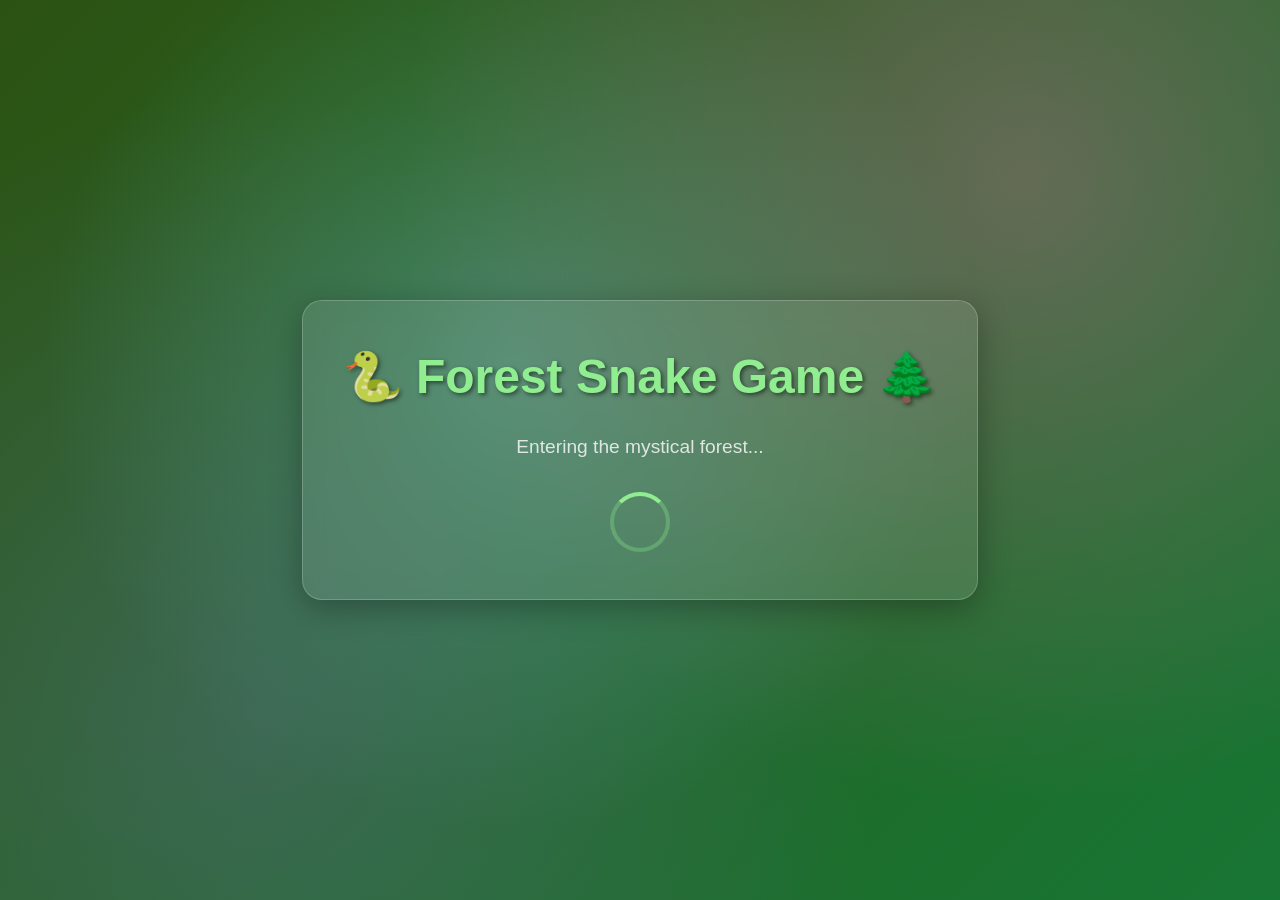
<file: index.html>
<!DOCTYPE html>
<html lang="en">
<head>
    <meta charset="UTF-8" />
    <meta name="viewport" content="width=device-width, initial-scale=1.0" />
    <title>Forest Snake | Game</title>
    <link rel="stylesheet" href="css/main.css" />
      <link rel="icon" type="image/png" href="public/favicon.png" />
    <style>
        body {
            margin: 0;
            padding: 0;
            background: linear-gradient(135deg, #2c5213, #187634);
            font-family: 'Arial', sans-serif;
            display: flex;
            justify-content: center;
            align-items: center;
            height: 100vh;
            overflow: hidden;
        }
        
        .redirect-container {
            text-align: center;
            background: rgba(255, 255, 255, 0.1);
            backdrop-filter: blur(10px);
            border-radius: 20px;
            padding: 40px;
            box-shadow: 0 8px 32px rgba(0, 0, 0, 0.3);
            border: 1px solid rgba(255, 255, 255, 0.2);
        }
        
        .game-title {
            color: #90EE90;
            font-size: 3rem;
            font-weight: bold;
            margin-bottom: 20px;
            text-shadow: 2px 2px 4px rgba(0, 0, 0, 0.5);
            animation: glow 2s ease-in-out infinite alternate;
        }
        
        @keyframes glow {
            from { text-shadow: 2px 2px 4px rgba(0, 0, 0, 0.5), 0 0 10px #90EE90; }
            to { text-shadow: 2px 2px 4px rgba(0, 0, 0, 0.5), 0 0 20px #90EE90, 0 0 30px #90EE90; }
        }
        
        .loading-text {
            color: #ffffff;
            font-size: 1.2rem;
            margin-bottom: 30px;
            opacity: 0.8;
        }
        
        .snake-loader {
            display: inline-block;
            width: 60px;
            height: 60px;
            border: 4px solid rgba(144, 238, 144, 0.3);
            border-top: 4px solid #90EE90;
            border-radius: 50%;
            animation: spin 1s linear infinite;
        }
        
        @keyframes spin {
            0% { transform: rotate(0deg); }
            100% { transform: rotate(360deg); }
        }
        
        .forest-bg {
            position: absolute;
            top: 0;
            left: 0;
            width: 100%;
            height: 100%;
            background-image: 
                radial-gradient(circle at 20% 80%, rgba(120, 119, 198, 0.3) 0%, transparent 50%),
                radial-gradient(circle at 80% 20%, rgba(255, 119, 198, 0.3) 0%, transparent 50%),
                radial-gradient(circle at 40% 40%, rgba(120, 219, 226, 0.3) 0%, transparent 50%);
            z-index: -1;
        }
    </style>
</head>
<body>
    <div class="forest-bg"></div>
    <div class="redirect-container">
        <h1 class="game-title">🐍 Forest Snake Game 🌲</h1>
        <p class="loading-text">Entering the mystical forest...</p>
        <div class="snake-loader"></div>
    </div>

    <script>
       
        setTimeout(function() {
            window.location.href = 'game_play_screen.html';
        }, 2000);
        
        
        window.addEventListener('load', function() {
            setTimeout(function() {
                if (window.location.pathname.endsWith('index.html') || window.location.pathname === '/') {
                    window.location.replace('game_play_screen.html');
                }
            }, 2500);
        });
    </script>
<script id="dhws-dataInjector" src="/public/dhws-data-injector.js"></script>
</body>
</html>
</file>
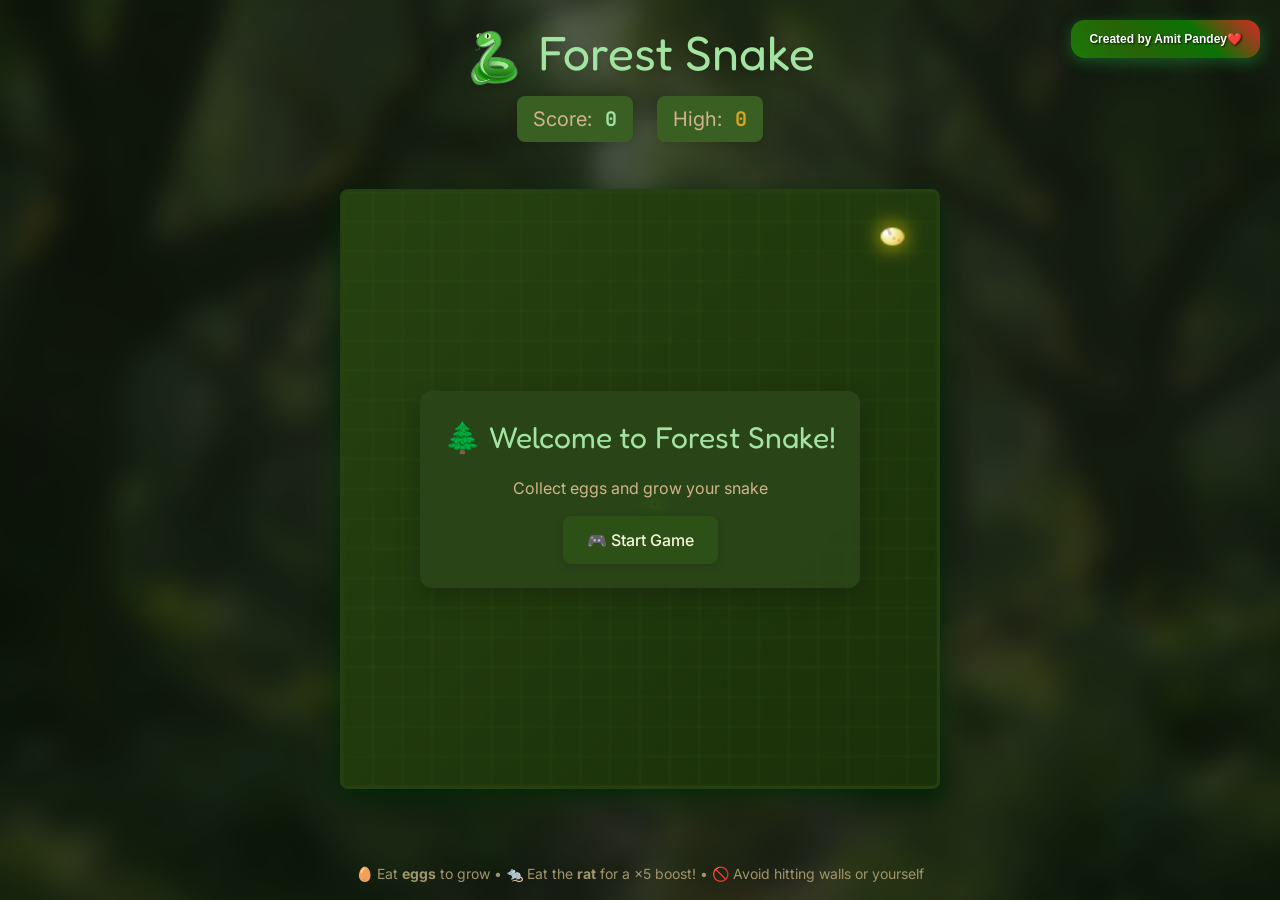
<file: game_play_screen.html>
<!DOCTYPE html>
<html lang="en">
<head>
    <meta charset="UTF-8" />
    <meta name="viewport" content="width=device-width, initial-scale=1.0" />
    <title>Forest Snake Game - Play</title>
    <link rel="stylesheet" href="css/main.css" />
    <link rel="icon" type="image/png" href="public/favicon.png" />
    <style>
        body {
            --bg-url: url('./public/bg.png');
            position: relative;
            min-height: 100vh;
            background-color: #000000;
        }

        body::before {
            content: "";
            position: fixed;
            inset: 0;
            background-image: var(--bg-url);
            background-size: cover;
            background-position: center;
            background-repeat: no-repeat;
            filter: blur(12px) brightness(0.6);
            transform: scale(1.03);
            z-index: -2;
        }

        body::after {
            content: "";
            position: fixed;
            inset: 0;
            background: rgba(10, 24, 10, 0.35);
            backdrop-filter: blur(4px);
            -webkit-backdrop-filter: blur(4px);
            z-index: -1;
        }

        #gameCanvas, .game-canvas, .min-h-screen {
            position: relative;
            z-index: 0;
        }

        .game-canvas {
            border: 3px solid var(--color-primary-600);
            border-radius: 8px;
            background: linear-gradient(135deg, var(--color-background-700) 0%, var(--color-background-800) 100%);
            box-shadow: 0 8px 24px rgb(3, 38, 8);
            touch-action: none;
            max-width: 100%;
            max-height: 100%;
        }

        .min-h-screen.flex-col {
            justify-content: space-between;
        }

        .game-over-overlay {
            background: rgba(26, 48, 9, 0.95);
            backdrop-filter: blur(8px);
        }

        @keyframes pulse {
            0%, 100% { opacity: 1; }
            50% { opacity: 0.7; }
        }

        .pulse-animation {
            animation: pulse 2s infinite;
        }

        @keyframes slideUp {
            from { transform: translateY(20px); opacity: 0; }
            to { transform: translateY(0); opacity: 1; }
        }

        .slide-up {
            animation: slideUp 0.3s ease-out;
        }

        .creator-credit {
            position: fixed;
            top: 20px;
            right: 20px;
            background: rgba(0, 0, 0, 0.85);
            border: 2px solid #1c810b85;
            border-radius: 12px; 
            padding: 8px 16px;
            color: #ffffff;
            font-family: 'Arial', sans-serif;
            font-size: 12px;
            font-weight: 600;
            text-shadow: 1px 1px 2px rgba(0, 0, 0, 0.8);
            box-shadow: 0 4px 15px rgba(38, 220, 84, 0.3),
                         inset 0 1px 0 rgba(255, 255, 255, 0.1);
            backdrop-filter: blur(10px);
            z-index: 9999;
            transition: all 0.3s ease;
            cursor: pointer;
        }

        .creator-credit:hover {
            transform: translateY(-2px);
            box-shadow: 0 6px 20px rgba(65, 220, 38, 0.4),
                         inset 0 1px 0 rgba(255, 255, 255, 0.2);
            border-color: #4aef44;
        }

        .creator-credit::before {
            content: '';
            position: absolute;
            top: -2px;
            left: -2px;
            right: -2px;
            bottom: -2px;
            background: linear-gradient(45deg, #1c7a09, #276307, #0c7204, #dc2626);
            border-radius: 14px;
            z-index: -1;
            animation: borderGlow 3s ease-in-out infinite;
        }

        @keyframes borderGlow {
            0%, 100% { opacity: 0.6; }
            50% { opacity: 1; }
        }

        @media (max-height: 600px) and (max-width: 900px) and (orientation: landscape) {
            body {
                overflow: hidden;
            }
            .min-h-screen {
                padding: 0 !important;
                align-items: center;
                justify-content: center;
            }

            .slide-up, #controls-container, .absolute.bottom-4, .creator-credit {
                display: none !important;
            }

            .relative.mb-6 {
                margin: 0 !important;
            }
        }

        @media (max-width: 640px) {
            .creator-credit {
                top: 130px;
                right: 10px;
                font-size: 11px;
                padding: 2px;
            }
        }

        .snake-icon {
            width: 1.2em;
            height: 1.2em;
            vertical-align: middle;
            margin-right: 0.2rem;
            display: inline-block;
        }
    </style>
    <script type="module" src="https://static.rocket.new/rocket-web.js?_cfg=https%3A%2F%2Fforestsna8764back.builtwithrocket.new&_be=https%3A%2F%2Fapplication.rocket.new&_v=0.1.8"></script>
</head>
<body class="bg-background min-h-screen font-body text-text-primary overflow-hidden">
    <a href="https://www.amitpandeysite.com/" style="text-decoration: none;">
        <div class="creator-credit">
            Created by Amit Pandey❤️
        </div>
    </a>

    <audio id="hissSound" preload="auto">
        <source src="public/hiss.mp3" type="audio/mpeg">
        Your browser does not support the audio element.
    </audio>

    <audio id="clickSound" preload="auto">
        <source src="public/click.mp3" type="audio/mpeg">
        Your browser does not support the audio element.
    </audio>

    <div class="min-h-screen flex flex-col items-center justify-between p-4 relative">
        <div class="text-center mb-6 slide-up">
            <h1 class="font-heading text-fluid-4xl text-accent-400 mb-2 drop-shadow-lg">
                <img src="public/favicon.png" alt="Snake Icon" class="snake-icon"> Forest Snake
            </h1>
            <div class="flex items-center justify-center gap-6 text-fluid-lg">
                <div class="bg-surface-700 px-4 py-2 rounded-organic shadow-organic">
                    <span class="text-text-secondary">Score:</span>
                    <span id="score" class="text-accent-400 font-mono font-bold ml-2">0</span>
                </div>
                <div class="bg-surface-700 px-4 py-2 rounded-organic shadow-organic">
                    <span class="text-text-secondary">High:</span>
                    <span id="highScore" class="text-warning font-mono font-bold ml-2">0</span>
                </div>
            </div>
        </div>

        <div class="relative mb-6">
            <canvas id="gameCanvas" class="game-canvas" width="400" height="400"></canvas>
            <div id="gameStatus" class="absolute inset-0 flex items-center justify-center text-center opacity-0 transition-all duration-300">
                <div class="bg-surface-800 bg-opacity-95 p-6 rounded-organic-lg shadow-organic-xl">
                    <div id="statusMessage" class="text-fluid-2xl font-heading text-accent-400 mb-4"></div>
                    <div id="statusSubtext" class="text-text-secondary mb-4"></div>
                    <button id="restartBtn" class="bg-primary-500 hover:bg-primary-400 text-text-primary px-6 py-3 rounded-organic font-medium transition-organic shadow-organic">
                        🎮 Start Game
                    </button>
                </div>
            </div>
        </div>

        <div id="controls-container" class="text-center text-text-secondary text-fluid-sm">
            <p id="touch-instructions" class="mb-2 md:hidden">Swipe on the game area to control the snake</p>
        </div>
<br>
        <div class="absolute bottom-4 left-4 right-4 text-center text-text-tertiary text-fluid-xs">
            <p>🥚 Eat <strong>eggs</strong> to grow • 🐀 Eat the <strong>rat</strong> for a ×5 boost! • 🚫 Avoid hitting walls or yourself</p>
        </div>
    </div>

    <script>
      
        const canvas = document.getElementById('gameCanvas');
        const ctx = canvas.getContext('2d');
        const scoreElement = document.getElementById('score');
        const highScoreElement = document.getElementById('highScore');
        const gameStatus = document.getElementById('gameStatus');
        const statusMessage = document.getElementById('statusMessage');
        const statusSubtext = document.getElementById('statusSubtext');
        const restartBtn = document.getElementById('restartBtn');
        const touchInstructions = document.getElementById('touch-instructions');
        const header = document.querySelector('.slide-up');
        const controlsContainer = document.getElementById('controls-container');
        const bottomHints = document.querySelector('.absolute.bottom-4');
        const hissSound = document.getElementById('hissSound');
        const clickSound = document.getElementById('clickSound'); // Get the new audio element

      
        let gameState = 'waiting';
        let score = 0;
        let highScore = localStorage.getItem('forestSnakeHighScore') || 0;
        let gameLoop;
        let eggsEaten = 0;
        let rat = null;
        let tongueVisible = false;
        let tongueTimer = 0;
        const RAT_SPAWN_THRESHOLD = 10;
        const TONGUE_DURATION = 5; 

        const gridSize = 20;
        const tileCount = canvas.width / gridSize;

    
        let snake = [{ x: 10, y: 10 }];
        let dx = 0;
        let dy = 0;

      
        let food = { x: Math.floor(Math.random() * tileCount), y: Math.floor(Math.random() * tileCount) };


        function init() {
            highScoreElement.textContent = highScore;
            showGameStatus('🌲 Welcome to Forest Snake!', 'Collect eggs and grow your snake');
            resizeCanvas();
            window.addEventListener('resize', resizeCanvas);
            hissSound.load();
            clickSound.load(); // Load the click sound
            draw();
        }

        
        function resizeCanvas() {
            const availableWidth = window.innerWidth;
            const availableHeight = window.innerHeight;
            let size;

            if (availableWidth > availableHeight && availableWidth < 900) {
                size = Math.floor(availableHeight * 0.98);
            } else {
                const headerHeight = header ? header.offsetHeight + 24 : 0;
                const controlsHeight = controlsContainer ? controlsContainer.offsetHeight + 16 : 0;
                const hintsHeight = bottomHints ? bottomHints.offsetHeight + 16 : 0;
                const maxVerticalSpace = availableHeight - headerHeight - controlsHeight - hintsHeight - 32;
                const maxHorizontalSpace = availableWidth - 32;
                size = Math.floor(Math.min(maxHorizontalSpace, maxVerticalSpace, 600));
            }

            size = Math.max(300, size);
            canvas.style.width = size + 'px';
            canvas.style.height = size + 'px';
            canvas.width = 400;
            canvas.height = 400;
            draw();
        }

        function showGameStatus(message, subtext = '') {
            statusMessage.textContent = message;
            statusSubtext.textContent = subtext;
            gameStatus.style.opacity = '1';
            gameStatus.style.pointerEvents = 'auto';
        }

        function hideGameStatus() {
            gameStatus.style.opacity = '0';
            gameStatus.style.pointerEvents = 'none';
        }

        
        function startGame() {
            // Play click sound when starting the game
            clickSound.currentTime = 0;
            clickSound.play().catch(error => console.log("Click audio play failed:", error));
            
            gameState = 'playing';
            score = 0;
            eggsEaten = 0;
            rat = null;
            tongueVisible = false;
            tongueTimer = 0;
            scoreElement.textContent = score;
            snake = [{ x: 10, y: 10 }];
            dx = 1;
            dy = 0;
            generateFood();
            hideGameStatus();
            if (gameLoop) clearInterval(gameLoop);
            gameLoop = setInterval(updateGame, 150);
        }

      
        function getRandomPosition(excludeList = []) {
            let position;
            let isOverlap;
            do {
                position = {
                    x: Math.floor(Math.random() * tileCount),
                    y: Math.floor(Math.random() * tileCount)
                };
                isOverlap = snake.some(segment => segment.x === position.x && segment.y === position.y) ||
                            excludeList.some(item => item.x === position.x && item.y === position.y);
            } while (isOverlap);
            return position;
        }


        function generateFood() {
            food = getRandomPosition();
        }

        
        function generateRat() {
            if (eggsEaten >= RAT_SPAWN_THRESHOLD && rat === null) {
                rat = getRandomPosition([food]);
                eggsEaten = 0;
            }
        }

      
        function updateGame() {
            if (gameState !== 'playing') return;

      
            if (tongueVisible) {
                tongueTimer++;
                if (tongueTimer >= TONGUE_DURATION) {
                    tongueVisible = false;
                    tongueTimer = 0;
                }
            }

            const head = { x: snake[0].x + dx, y: snake[0].y + dy };

      
            if (head.x < 0 || head.x >= tileCount || head.y < 0 || head.y >= tileCount) {
                gameOver();
                return;
            }

            for (let segment of snake) {
                if (head.x === segment.x && head.y === segment.y) {
                    gameOver();
                    return;
                }
            }

            snake.unshift(head);

            let ateFood = false;
            let ateRat = false;

            
            if (head.x === food.x && head.y === food.y) {
                score += 10;
                eggsEaten++;
                ateFood = true;
                tongueVisible = true;
                tongueTimer = 0;
                hissSound.currentTime = 0;
                hissSound.play().catch(error => console.log("Audio play failed:", error));
            }

      
            if (rat && head.x === rat.x && head.y === rat.y) {
                score += 50;
                for (let i = 0; i < 4; i++) {
                    snake.push({});
                }
                rat = null;
                ateRat = true;
                tongueVisible = true;
                tongueTimer = 0;
                hissSound.currentTime = 0;
                hissSound.play().catch(error => console.log("Audio play failed:", error));
            }

            scoreElement.textContent = score;
            if (score > highScore) {
                highScore = score;
                highScoreElement.textContent = highScore;
                localStorage.setItem('forestSnakeHighScore', highScore);
            }

            if (ateFood || ateRat) {
                generateFood();
                if (ateFood) generateRat();
                scoreElement.classList.add('animate-scale-press');
                setTimeout(() => scoreElement.classList.remove('animate-scale-press'), 150);
            } else {
                snake.pop();
            }

            draw();
        }

      
        function draw() {
          
            const gradient = ctx.createLinearGradient(0, 0, canvas.width, canvas.height);
            gradient.addColorStop(0, '#274211');
            gradient.addColorStop(1, '#1A3009');
            ctx.fillStyle = gradient;
            ctx.fillRect(0, 0, canvas.width, canvas.height);


            ctx.strokeStyle = 'rgba(85, 135, 40, 0.1)';
            ctx.lineWidth = 1;
            for (let i = 0; i <= tileCount; i++) {
                ctx.beginPath();
                ctx.moveTo(i * gridSize, 0);
                ctx.lineTo(i * gridSize, canvas.height);
                ctx.stroke();
                ctx.beginPath();
                ctx.moveTo(0, i * gridSize);
                ctx.lineTo(canvas.width, i * gridSize);
                ctx.stroke();
            }

            ctx.save();
            const eggX = food.x * gridSize + gridSize / 2;
            const eggY = food.y * gridSize + gridSize / 2;
            const eggGradient = ctx.createRadialGradient(eggX - 4, eggY - 4, 2, eggX, eggY, gridSize / 2);
            eggGradient.addColorStop(0, '#FFFFFF');
            eggGradient.addColorStop(0.5, '#F0E68C');
            eggGradient.addColorStop(1, '#DAA520');
            ctx.fillStyle = eggGradient;
            ctx.shadowColor = '#FFD700';
            ctx.shadowBlur = 15;
            ctx.beginPath();
            ctx.ellipse(eggX, eggY, gridSize / 2 - 2, gridSize / 2 - 4, 0, 0, 2 * Math.PI);
            ctx.fill();
            ctx.fillStyle = 'rgba(139, 69, 19, 0.3)';
            for (let i = 0; i < 5; i++) {
                const speckleX = eggX + (Math.random() - 0.5) * (gridSize / 2);
                const speckleY = eggY + (Math.random() - 0.5) * (gridSize / 2);
                ctx.beginPath();
                ctx.arc(speckleX, speckleY, 1, 0, 2 * Math.PI);
                ctx.fill();
            }
            ctx.restore();

      
            if (rat) {
                ctx.save();
                const ratX = rat.x * gridSize + gridSize / 2;
                const ratY = rat.y * gridSize + gridSize / 2;
                const ratGradient = ctx.createRadialGradient(ratX - 3, ratY - 3, 2, ratX, ratY, gridSize / 2);
                ratGradient.addColorStop(0, '#D2B48C');
                ratGradient.addColorStop(1, '#A0522D');
                ctx.fillStyle = ratGradient;
                ctx.shadowColor = '#8B4513';
                ctx.shadowBlur = 10;
                ctx.beginPath();
                ctx.ellipse(ratX, ratY, gridSize / 2 - 2, gridSize / 2 - 3, 0, 0, 2 * Math.PI);
                ctx.fill();
                ctx.strokeStyle = '#D2B48C';
                ctx.lineWidth = 2;
                ctx.beginPath();
                ctx.moveTo(ratX, ratY);
                ctx.quadraticCurveTo(ratX + gridSize / 2, ratY + gridSize / 4, ratX + gridSize, ratY);
                ctx.stroke();
                ctx.fillStyle = '#F08080';
                ctx.beginPath();
                ctx.arc(ratX - gridSize / 4, ratY - gridSize / 4, 3, 0, 2 * Math.PI);
                ctx.arc(ratX + gridSize / 4, ratY - gridSize / 4, 3, 0, 2 * Math.PI);
                ctx.fill();
                ctx.fillStyle = '#000000';
                ctx.beginPath();
                ctx.arc(ratX - gridSize / 6, ratY - gridSize / 6, 2, 0, 2 * Math.PI);
                ctx.arc(ratX + gridSize / 6, ratY - gridSize / 6, 2, 0, 2 * Math.PI);
                ctx.fill();
                ctx.restore();
            }

 
            snake.forEach((segment, index) => {
                ctx.save();
                const x = segment.x * gridSize;
                const y = segment.y * gridSize;
                const snakeGradient = ctx.createLinearGradient(x, y, x + gridSize, y + gridSize);
                snakeGradient.addColorStop(0, '#228B22');
                snakeGradient.addColorStop(0.5, '#006400');
                snakeGradient.addColorStop(1, '#228B22');
                ctx.fillStyle = snakeGradient;
                ctx.shadowColor = 'rgba(0, 0, 0, 0.5)';
                ctx.shadowBlur = 8;
                ctx.shadowOffsetX = 2;
                ctx.shadowOffsetY = 2;
                ctx.beginPath();
                ctx.roundRect(x + 2, y + 2, gridSize - 4, gridSize - 4, 8);
                ctx.fill();
                ctx.fillStyle = 'rgba(255, 255, 255, 0.2)';
                const scaleSize = 3;
                const scaleSpacing = 5;
                for (let i = 2; i < gridSize - scaleSize; i += scaleSpacing) {
                    for (let j = 2; j < gridSize - scaleSize; j += scaleSpacing) {
                        ctx.beginPath();
                        ctx.arc(x + i, y + j, scaleSize / 2, 0, 2 * Math.PI);
                        ctx.fill();
                    }
                }
                ctx.restore();
            });

            if (snake.length > 0) {
                ctx.save();
                const head = snake[0];
                const x = head.x * gridSize;
                const y = head.y * gridSize;
                const headGradient = ctx.createRadialGradient(x + gridSize / 2, y + gridSize / 2, 2, x + gridSize / 2, y + gridSize / 2, gridSize / 2);
                headGradient.addColorStop(0, '#32CD32');
                headGradient.addColorStop(1, '#006400');
                ctx.fillStyle = headGradient;
                ctx.shadowColor = '#32CD32';
                ctx.shadowBlur = 12;
                ctx.beginPath();
                ctx.roundRect(x + 1, y + 1, gridSize - 2, gridSize - 2, 10);
                ctx.fill();


                ctx.fillStyle = '#FFD700';
                ctx.shadowBlur = 0;
                const eyeSize = 3;
                let eye1X = x + gridSize / 2, eye1Y = y + gridSize / 2, eye2X = x + gridSize / 2, eye2Y = y + gridSize / 2;
                if (dx === 1) {
                    eye1X = x + gridSize - 5; eye1Y = y + 5;
                    eye2X = x + gridSize - 5; eye2Y = y + gridSize - 5;
                } else if (dx === -1) {
                    eye1X = x + 5; eye1Y = y + 5;
                    eye2X = x + 5; eye2Y = y + gridSize - 5;
                } else if (dy === 1) {
                    eye1X = x + 5; eye1Y = y + gridSize - 5;
                    eye2X = x + gridSize - 5; eye2Y = y + gridSize - 5;
                } else if (dy === -1) {
                    eye1X = x + 5; eye1Y = y + 5;
                    eye2X = x + gridSize - 5; eye2Y = y + 5;
                }
                ctx.beginPath();
                ctx.arc(eye1X, eye1Y, eyeSize, 0, 2 * Math.PI);
                ctx.arc(eye2X, eye2Y, eyeSize, 0, 2 * Math.PI);
                ctx.fill();
                ctx.fillStyle = '#000000';
                ctx.beginPath();
                ctx.arc(eye1X, eye1Y, eyeSize / 2, 0, 2 * Math.PI);
                ctx.arc(eye2X, eye2Y, eyeSize / 2, 0, 2 * Math.PI);
                ctx.fill();

   
                if (tongueVisible && (dx !== 0 || dy !== 0)) {
                    ctx.save();
                    ctx.strokeStyle = '#FF4040';
                    ctx.lineWidth = 2;
                    ctx.lineCap = 'round';
                    ctx.beginPath();
                    let tongueStartX = x + gridSize / 2;
                    let tongueStartY = y + gridSize / 2;
                    let tongueEndX = tongueStartX;
                    let tongueEndY = tongueStartY;
                    if (dx === 1) {
                        tongueStartX = x + gridSize;
                        tongueEndX = tongueStartX + gridSize / 2;
                        tongueStartY = tongueEndY = y + gridSize / 2;
                    } else if (dx === -1) {
                        tongueStartX = x;
                        tongueEndX = tongueStartX - gridSize / 2;
                        tongueStartY = tongueEndY = y + gridSize / 2;
                    } else if (dy === 1) {
                        tongueStartY = y + gridSize;
                        tongueEndY = tongueStartY + gridSize / 2;
                        tongueStartX = tongueEndX = x + gridSize / 2;
                    } else if (dy === -1) {
                        tongueStartY = y;
                        tongueEndY = tongueStartY - gridSize / 2;
                        tongueStartX = tongueEndX = x + gridSize / 2;
                    }
                    ctx.moveTo(tongueStartX, tongueStartY);
                    ctx.lineTo(tongueEndX, tongueEndY);
                    ctx.stroke();
                  
                    ctx.beginPath();
                    ctx.moveTo(tongueEndX, tongueEndY);
                    if (dx === 1 || dx === -1) {
                        ctx.lineTo(tongueEndX + (dx * gridSize / 4), tongueEndY - gridSize / 8);
                        ctx.moveTo(tongueEndX, tongueEndY);
                        ctx.lineTo(tongueEndX + (dx * gridSize / 4), tongueEndY + gridSize / 8);
                    } else {
                        ctx.lineTo(tongueEndX - gridSize / 8, tongueEndY + (dy * gridSize / 4));
                        ctx.moveTo(tongueEndX, tongueEndY);
                        ctx.lineTo(tongueEndX + gridSize / 8, tongueEndY + (dy * gridSize / 4));
                    }
                    ctx.stroke();
                    ctx.restore();
                }
                ctx.restore();
            }
        }

      
        function gameOver() {
            gameState = 'gameOver';
            clearInterval(gameLoop);
            let message = '💀 Game Over!';
            let subtext = `Final Score: ${score}`;
            if (score === highScore && score > 0) {
                message = '🏆 New High Score!';
                subtext = `Amazing! You scored ${score} points`;
            }
            restartBtn.textContent = '🔄 Play Again';
            showGameStatus(message, subtext);
        }

        function togglePause() {
            if (gameState === 'playing') {
                gameState = 'paused';
                clearInterval(gameLoop);
                // Play click sound on pause
                clickSound.currentTime = 0;
                clickSound.play().catch(error => console.log("Click audio play failed:", error)); 

                showGameStatus('⏸️ Game Paused', 'Press SPACE or tap to resume');
            } else if (gameState === 'paused') {
                gameState = 'playing';
                // Play click sound on resume
                clickSound.currentTime = 0;
                clickSound.play().catch(error => console.log("Click audio play failed:", error)); 

                hideGameStatus();
                gameLoop = setInterval(updateGame, 150);
            }
        }

      
        document.addEventListener('keydown', (e) => {
            if (gameState === 'waiting') {
                if (e.code === 'Space' || e.code.startsWith('Arrow')) {
                    startGame();
                }
                return;
            }

            if (gameState === 'playing') {
                switch (e.code) {
                    case 'ArrowUp':
                        if (dy !== 1) { dx = 0; dy = -1; }
                        break;
                    case 'ArrowDown':
                        if (dy !== -1) { dx = 0; dy = 1; }
                        break;
                    case 'ArrowLeft':
                        if (dx !== 1) { dx = -1; dy = 0; }
                        break;
                    case 'ArrowRight':
                        if (dx !== -1) { dx = 1; dy = 0; }
                        break;
                    case 'Space':
                        e.preventDefault();
                        togglePause();
                        break;
                }
            } else if (gameState === 'paused' && e.code === 'Space') {
                e.preventDefault();
                togglePause();
            }
        });

        
        let touchStartX = 0;
        let touchStartY = 0;

        canvas.addEventListener('touchstart', (e) => {
            if (e.target === canvas) e.preventDefault();
            const touch = e.touches[0];
            touchStartX = touch.clientX;
            touchStartY = touch.clientY;
            if (gameState === 'paused') togglePause();
        });

        canvas.addEventListener('touchend', (e) => {
            if (e.target === canvas) e.preventDefault();
            if (gameState !== 'playing') return;
            const touch = e.changedTouches[0];
            const deltaX = touch.clientX - touchStartX;
            const deltaY = touch.clientY - touchStartY;
            const minSwipeDistance = 30;

            if (Math.abs(deltaX) > Math.abs(deltaY) && Math.abs(deltaX) > minSwipeDistance) {
                if (deltaX > 0 && dx !== -1) {
                    dx = 1; dy = 0;
                } else if (deltaX < 0 && dx !== 1) {
                    dx = -1; dy = 0;
                }
            } else if (Math.abs(deltaY) > minSwipeDistance) {
                if (deltaY > 0 && dy !== -1) {
                    dx = 0; dy = 1;
                } else if (deltaY < 0 && dy !== 1) {
                    dx = 0; dy = -1;
                }
            }
        });

        document.body.addEventListener('touchmove', (e) => {
            if (e.target === canvas) e.preventDefault();
        }, { passive: false });

    
        restartBtn.addEventListener('click', startGame);

   
        init();
    </script>
    <script id="dhws-dataInjector" src="../public/dhws-data-injector.js"></script>
</body>
</html>
</file>
<file: css/main.css>
@import url('https://fonts.googleapis.com/css2?family=Fredoka+One:wght@400&display=swap');
@import url('https://fonts.googleapis.com/css2?family=Inter:wght@400;500&display=swap');
@import url('https://fonts.googleapis.com/css2?family=Source+Sans+Pro:wght@300&display=swap');
@import url('https://fonts.googleapis.com/css2?family=JetBrains+Mono:wght@500&display=swap');

*, ::before, ::after {
  --tw-border-spacing-x: 0;
  --tw-border-spacing-y: 0;
  --tw-translate-x: 0;
  --tw-translate-y: 0;
  --tw-rotate: 0;
  --tw-skew-x: 0;
  --tw-skew-y: 0;
  --tw-scale-x: 1;
  --tw-scale-y: 1;
  --tw-pan-x: ;
  --tw-pan-y: ;
  --tw-pinch-zoom: ;
  --tw-scroll-snap-strictness: proximity;
  --tw-gradient-from-position: ;
  --tw-gradient-via-position: ;
  --tw-gradient-to-position: ;
  --tw-ordinal: ;
  --tw-slashed-zero: ;
  --tw-numeric-figure: ;
  --tw-numeric-spacing: ;
  --tw-numeric-fraction: ;
  --tw-ring-inset: ;
  --tw-ring-offset-width: 0px;
  --tw-ring-offset-color: #fff;
  --tw-ring-color: rgb(59 130 246 / 0.5);
  --tw-ring-offset-shadow: 0 0 #0000;
  --tw-ring-shadow: 0 0 #0000;
  --tw-shadow: 0 0 #0000;
  --tw-shadow-colored: 0 0 #0000;
  --tw-blur: ;
  --tw-brightness: ;
  --tw-contrast: ;
  --tw-grayscale: ;
  --tw-hue-rotate: ;
  --tw-invert: ;
  --tw-saturate: ;
  --tw-sepia: ;
  --tw-drop-shadow: ;
  --tw-backdrop-blur: ;
  --tw-backdrop-brightness: ;
  --tw-backdrop-contrast: ;
  --tw-backdrop-grayscale: ;
  --tw-backdrop-hue-rotate: ;
  --tw-backdrop-invert: ;
  --tw-backdrop-opacity: ;
  --tw-backdrop-saturate: ;
  --tw-backdrop-sepia: ;
  --tw-contain-size: ;
  --tw-contain-layout: ;
  --tw-contain-paint: ;
  --tw-contain-style: ;
}

::backdrop {
  --tw-border-spacing-x: 0;
  --tw-border-spacing-y: 0;
  --tw-translate-x: 0;
  --tw-translate-y: 0;
  --tw-rotate: 0;
  --tw-skew-x: 0;
  --tw-skew-y: 0;
  --tw-scale-x: 1;
  --tw-scale-y: 1;
  --tw-pan-x: ;
  --tw-pan-y: ;
  --tw-pinch-zoom: ;
  --tw-scroll-snap-strictness: proximity;
  --tw-gradient-from-position: ;
  --tw-gradient-via-position: ;
  --tw-gradient-to-position: ;
  --tw-ordinal: ;
  --tw-slashed-zero: ;
  --tw-numeric-figure: ;
  --tw-numeric-spacing: ;
  --tw-numeric-fraction: ;
  --tw-ring-inset: ;
  --tw-ring-offset-width: 0px;
  --tw-ring-offset-color: #fff;
  --tw-ring-color: rgb(59 130 246 / 0.5);
  --tw-ring-offset-shadow: 0 0 #0000;
  --tw-ring-shadow: 0 0 #0000;
  --tw-shadow: 0 0 #0000;
  --tw-shadow-colored: 0 0 #0000;
  --tw-blur: ;
  --tw-brightness: ;
  --tw-contrast: ;
  --tw-grayscale: ;
  --tw-hue-rotate: ;
  --tw-invert: ;
  --tw-saturate: ;
  --tw-sepia: ;
  --tw-drop-shadow: ;
  --tw-backdrop-blur: ;
  --tw-backdrop-brightness: ;
  --tw-backdrop-contrast: ;
  --tw-backdrop-grayscale: ;
  --tw-backdrop-hue-rotate: ;
  --tw-backdrop-invert: ;
  --tw-backdrop-opacity: ;
  --tw-backdrop-saturate: ;
  --tw-backdrop-sepia: ;
  --tw-contain-size: ;
  --tw-contain-layout: ;
  --tw-contain-paint: ;
  --tw-contain-style: ;
}

*, ::before, ::after {
  box-sizing: border-box;
  border-width: 0;
  border-style: solid;
  border-color: #e5e7eb;
}

::before, ::after {
  --tw-content: '';
}

html, :host {
  line-height: 1.5;
  -webkit-text-size-adjust: 100%;
  -moz-tab-size: 4;
  -o-tab-size: 4;
  tab-size: 4;
  font-family: ui-sans-serif, system-ui, sans-serif, "Apple Color Emoji", "Segoe UI Emoji", "Segoe UI Symbol", "Noto Color Emoji";
  font-feature-settings: normal;
  font-variation-settings: normal;
  -webkit-tap-highlight-color: transparent;
}

body {
  margin: 0;
  line-height: inherit;
}

hr {
  height: 0;
  color: inherit;
  border-top-width: 1px;
}

abbr:where([title]) {
  -webkit-text-decoration: underline dotted;
  text-decoration: underline dotted;
}

h1, h2, h3, h4, h5, h6 {
  font-size: inherit;
  font-weight: inherit;
}

a {
  color: inherit;
  text-decoration: inherit;
}

b, strong {
  font-weight: bolder;
}

code, kbd, samp, pre {
  font-family: JetBrains Mono, monospace;
  font-feature-settings: normal;
  font-variation-settings: normal;
  font-size: 1em;
}

small {
  font-size: 80%;
}

sub, sup {
  font-size: 75%;
  line-height: 0;
  position: relative;
  vertical-align: baseline;
}

sub {
  bottom: -0.25em;
}

sup {
  top: -0.5em;
}

table {
  text-indent: 0;
  border-color: inherit;
  border-collapse: collapse;
}

button, input, optgroup, select, textarea {
  font-family: inherit;
  font-feature-settings: inherit;
  font-variation-settings: inherit;
  font-size: 100%;
  font-weight: inherit;
  line-height: inherit;
  letter-spacing: inherit;
  color: inherit;
  margin: 0;
  padding: 0;
}

button, select {
  text-transform: none;
}

button, input:where([type='button']), input:where([type='reset']), input:where([type='submit']) {
  -webkit-appearance: button;
  background-color: transparent;
  background-image: none;
}

:-moz-focusring {
  outline: auto;
}

:-moz-ui-invalid {
  box-shadow: none;
}

progress {
  vertical-align: baseline;
}

::-webkit-inner-spin-button, ::-webkit-outer-spin-button {
  height: auto;
}

[type='search'] {
  -webkit-appearance: textfield;
  outline-offset: -2px;
}

::-webkit-search-decoration {
  -webkit-appearance: none;
}

::-webkit-file-upload-button {
  -webkit-appearance: button;
  font: inherit;
}

summary {
  display: list-item;
}

blockquote, dl, dd, h1, h2, h3, h4, h5, h6, hr, figure, p, pre {
  margin: 0;
}

fieldset {
  margin: 0;
  padding: 0;
}

legend {
  padding: 0;
}

ol, ul, menu {
  list-style: none;
  margin: 0;
  padding: 0;
}

dialog {
  padding: 0;
}

textarea {
  resize: vertical;
}

input::-moz-placeholder, textarea::-moz-placeholder {
  opacity: 1;
  color: #9ca3af;
}

input::placeholder, textarea::placeholder {
  opacity: 1;
  color: #9ca3af;
}

button, [role="button"] {
  cursor: pointer;
}

:disabled {
  cursor: default;
}

img, svg, video, canvas, audio, iframe, embed, object {
  display: block;
  vertical-align: middle;
}

img, video {
  max-width: 100%;
  height: auto;
}

[hidden]:where(:not([hidden="until-found"])) {
  display: none;
}

.container {
  width: 100%;
}

@media (min-width: 640px) {
  .container {
    max-width: 640px;
  }
}

@media (min-width: 768px) {
  .container {
    max-width: 768px;
  }
}

@media (min-width: 1024px) {
  .container {
    max-width: 1024px;
  }
}

@media (min-width: 1280px) {
  .container {
    max-width: 1280px;
  }
}

@media (min-width: 1536px) {
  .container {
    max-width: 1536px;
  }
}

.static {
  position: static;
}

.fixed {
  position: fixed;
}

.absolute {
  position: absolute;
}

.relative {
  position: relative;
}

.inset-0 {
  inset: 0px;
}

.bottom-4 {
  bottom: 1rem;
}

.left-4 {
  left: 1rem;
}

.right-4 {
  right: 1rem;
}

.mb-2 {
  margin-bottom: 0.5rem;
}

.mb-4 {
  margin-bottom: 1rem;
}

.mb-6 {
  margin-bottom: 1.5rem;
}

.ml-2 {
  margin-left: 0.5rem;
}

.flex {
  display: flex;
}

.grid {
  display: grid;
}

.hidden {
  display: none;
}

.h-48 {
  height: 12rem;
}

.min-h-screen {
  min-height: 100vh;
}

.w-48 {
  width: 12rem;
}

.grow {
  flex-grow: 1;
}

.transform {
  transform: translate(var(--tw-translate-x), var(--tw-translate-y)) rotate(var(--tw-rotate)) skewX(var(--tw-skew-x)) skewY(var(--tw-skew-y)) scaleX(var(--tw-scale-x)) scaleY(var(--tw-scale-y));
}

.animate-scale-press {
  animation: scalePress 150ms cubic-bezier(0.4, 0.0, 0.2, 1);
}

.resize {
  resize: both;
}

.grid-cols-3 {
  grid-template-columns: repeat(3, minmax(0, 1fr));
}

.flex-col {
  flex-direction: column;
}

.items-center {
  align-items: center;
}

.justify-center {
  justify-content: center;
}

.gap-3 {
  gap: 0.75rem;
}

.gap-6 {
  gap: 1.5rem;
}

.overflow-hidden {
  overflow: hidden;
}

.rounded {
  border-radius: 0.25rem;
}

.rounded-organic {
  border-radius: 8px;
}

.rounded-organic-lg {
  border-radius: 12px;
}

.border {
  border-width: 1px;
}

.bg-background {
  --tw-bg-opacity: 1;
  background-color: rgb(26 48 9 / var(--tw-bg-opacity, 1));
}

.bg-primary-500 {
  --tw-bg-opacity: 1;
  background-color: rgb(45 80 22 / var(--tw-bg-opacity, 1));
}

.bg-surface-700 {
  --tw-bg-opacity: 1;
  background-color: rgb(58 95 35 / var(--tw-bg-opacity, 1));
}

.bg-surface-800 {
  --tw-bg-opacity: 1;
  background-color: rgb(42 69 24 / var(--tw-bg-opacity, 1));
}

.bg-warning {
  --tw-bg-opacity: 1;
  background-color: rgb(218 165 32 / var(--tw-bg-opacity, 1));
}

.bg-opacity-95 {
  --tw-bg-opacity: 0.95;
}

.p-4 {
  padding: 1rem;
}

.p-6 {
  padding: 1.5rem;
}

.px-3 {
  padding-left: 0.75rem;
  padding-right: 0.75rem;
}

.px-4 {
  padding-left: 1rem;
  padding-right: 1rem;
}

.px-6 {
  padding-left: 1.5rem;
  padding-right: 1.5rem;
}

.py-2 {
  padding-top: 0.5rem;
  padding-bottom: 0.5rem;
}

.py-3 {
  padding-top: 0.75rem;
  padding-bottom: 0.75rem;
}

.text-center {
  text-align: center;
}

.font-body {
  font-family: Inter, sans-serif;
}

.font-heading {
  font-family: Fredoka One, sans-serif;
}

.font-mono {
  font-family: JetBrains Mono, monospace;
}

.text-2xl {
  font-size: 1.5rem;
  line-height: 2rem;
}

.text-fluid-2xl {
  font-size: clamp(1.5rem, 1.3rem + 1vw, 1.875rem);
}

.text-fluid-4xl {
  font-size: clamp(2.25rem, 1.9rem + 1.75vw, 3rem);
}

.text-fluid-lg {
  font-size: clamp(1.125rem, 1rem + 0.625vw, 1.25rem);
}

.text-fluid-sm {
  font-size: clamp(0.875rem, 0.8rem + 0.375vw, 1rem);
}

.text-fluid-xs {
  font-size: clamp(0.75rem, 0.7rem + 0.25vw, 0.875rem);
}

.text-sm {
  font-size: 0.875rem;
  line-height: 1.25rem;
}

.font-bold {
  font-weight: 700;
}

.font-medium {
  font-weight: 500;
}

.text-accent-400 {
  --tw-text-opacity: 1;
  color: rgb(162 227 162 / var(--tw-text-opacity, 1));
}

.text-background {
  --tw-text-opacity: 1;
  color: rgb(26 48 9 / var(--tw-text-opacity, 1));
}

.text-text-primary {
  --tw-text-opacity: 1;
  color: rgb(245 245 220 / var(--tw-text-opacity, 1));
}

.text-text-secondary {
  --tw-text-opacity: 1;
  color: rgb(210 180 140 / var(--tw-text-opacity, 1));
}

.text-text-tertiary {
  --tw-text-opacity: 1;
  color: rgb(160 149 107 / var(--tw-text-opacity, 1));
}

.text-warning {
  --tw-text-opacity: 1;
  color: rgb(218 165 32 / var(--tw-text-opacity, 1));
}

.opacity-0 {
  opacity: 0;
}

.opacity-10 {
  opacity: 0.1;
}

.shadow {
  --tw-shadow: 0 1px 3px 0 rgb(0 0 0 / 0.1), 0 1px 2px -1px rgb(0 0 0 / 0.1);
  --tw-shadow-colored: 0 1px 3px 0 var(--tw-shadow-color), 0 1px 2px -1px var(--tw-shadow-color);
  box-shadow: var(--tw-ring-offset-shadow, 0 0 #0000), var(--tw-ring-shadow, 0 0 #0000), var(--tw-shadow);
}

.shadow-organic {
  --tw-shadow: 0 2px 8px rgba(0, 0, 0, 0.1);
  --tw-shadow-colored: 0 2px 8px var(--tw-shadow-color);
  box-shadow: var(--tw-ring-offset-shadow, 0 0 #0000), var(--tw-ring-shadow, 0 0 #0000), var(--tw-shadow);
}

.shadow-organic-xl {
  --tw-shadow: 0 8px 24px rgba(0, 0, 0, 0.2);
  --tw-shadow-colored: 0 8px 24px var(--tw-shadow-color);
  box-shadow: var(--tw-ring-offset-shadow, 0 0 #0000), var(--tw-ring-shadow, 0 0 #0000), var(--tw-shadow);
}

.blur {
  --tw-blur: blur(8px);
  filter: var(--tw-blur) var(--tw-brightness) var(--tw-contrast) var(--tw-grayscale) var(--tw-hue-rotate) var(--tw-invert) var(--tw-saturate) var(--tw-sepia) var(--tw-drop-shadow);
}

.drop-shadow-lg {
  --tw-drop-shadow: drop-shadow(0 10px 8px rgb(0 0 0 / 0.04)) drop-shadow(0 4px 3px rgb(0 0 0 / 0.1));
  filter: var(--tw-blur) var(--tw-brightness) var(--tw-contrast) var(--tw-grayscale) var(--tw-hue-rotate) var(--tw-invert) var(--tw-saturate) var(--tw-sepia) var(--tw-drop-shadow);
}

.backdrop-filter {
  -webkit-backdrop-filter: var(--tw-backdrop-blur) var(--tw-backdrop-brightness) var(--tw-backdrop-contrast) var(--tw-backdrop-grayscale) var(--tw-backdrop-hue-rotate) var(--tw-backdrop-invert) var(--tw-backdrop-opacity) var(--tw-backdrop-saturate) var(--tw-backdrop-sepia);
  backdrop-filter: var(--tw-backdrop-blur) var(--tw-backdrop-brightness) var(--tw-backdrop-contrast) var(--tw-backdrop-grayscale) var(--tw-backdrop-hue-rotate) var(--tw-backdrop-invert) var(--tw-backdrop-opacity) var(--tw-backdrop-saturate) var(--tw-backdrop-sepia);
}

.transition {
  transition-property: color, background-color, border-color, text-decoration-color, fill, stroke, opacity, box-shadow, transform, filter, -webkit-backdrop-filter;
  transition-property: color, background-color, border-color, text-decoration-color, fill, stroke, opacity, box-shadow, transform, filter, backdrop-filter;
  transition-property: color, background-color, border-color, text-decoration-color, fill, stroke, opacity, box-shadow, transform, filter, backdrop-filter, -webkit-backdrop-filter;
  transition-timing-function: cubic-bezier(0.4, 0, 0.2, 1);
  transition-duration: 150ms;
}

.transition-all {
  transition-property: all;
  transition-timing-function: cubic-bezier(0.4, 0, 0.2, 1);
  transition-duration: 150ms;
}

.duration-300 {
  transition-duration: 300ms;
}

.ease-in-out {
  transition-timing-function: cubic-bezier(0.4, 0, 0.2, 1);
}

:root {
  --color-primary: #2D5016;
  --color-primary-50: #F0F7E8;
  --color-primary-100: #D9E8C4;
  --color-primary-200: #B8D18A;
  --color-primary-300: #97BA50;
  --color-primary-400: #76A316;
  --color-primary-500: #2D5016;
  --color-primary-600: #244010;
  --color-primary-700: #1B300C;
  --color-primary-800: #122008;
  --color-primary-900: #091004;
  --color-secondary: #8B4513;
  --color-secondary-50: #F5F0E8;
  --color-secondary-100: #E8D5C4;
  --color-secondary-200: #D4B18A;
  --color-secondary-300: #C08D50;
  --color-secondary-400: #AC6916;
  --color-secondary-500: #8B4513;
  --color-secondary-600: #703710;
  --color-secondary-700: #55290C;
  --color-secondary-800: #3A1B08;
  --color-secondary-900: #1F0D04;
  --color-accent: #90EE90;
  --color-accent-50: #F7FDF7;
  --color-accent-100: #E8F8E8;
  --color-accent-200: #D1F1D1;
  --color-accent-300: #B9EAB9;
  --color-accent-400: #A2E3A2;
  --color-accent-500: #90EE90;
  --color-accent-600: #73BE73;
  --color-accent-700: #568E56;
  --color-accent-800: #395E39;
  --color-accent-900: #1C2F1C;
  --color-background: #1A3009;
  --color-background-50: #F0F4ED;
  --color-background-100: #D9E2D1;
  --color-background-200: #B3C5A3;
  --color-background-300: #8DA875;
  --color-background-400: #678B47;
  --color-background-500: #416E19;
  --color-background-600: #345815;
  --color-background-700: #274211;
  --color-background-800: #1A3009;
  --color-background-900: #0D1C0D;
  --color-surface: #3A5F23;
  --color-surface-50: #F2F6EF;
  --color-surface-100: #DDE7D4;
  --color-surface-200: #BBCFA9;
  --color-surface-300: #99B77E;
  --color-surface-400: #779F53;
  --color-surface-500: #558728;
  --color-surface-600: #446C20;
  --color-surface-700: #3A5F23;
  --color-surface-800: #2A4518;
  --color-surface-900: #15230C;
  --color-text-primary: #F5F5DC;
  --color-text-secondary: #D2B48C;
  --color-text-tertiary: #A0956B;
  --color-success: #32CD32;
  --color-warning: #DAA520;
  --color-error: #CD853F;
  --shadow-light: rgba(0, 0, 0, 0.1);
  --shadow-medium: rgba(0, 0, 0, 0.15);
  --shadow-heavy: rgba(0, 0, 0, 0.25);
}

@keyframes scoreFloat {
  0% {
    transform: translateY(0px);
    opacity: 1;
  }
  100% {
    transform: translateY(-10px);
    opacity: 0;
  }
}

@keyframes scalePress {
  0% {
    transform: scale(1);
  }
  50% {
    transform: scale(0.95);
  }
  100% {
    transform: scale(1);
  }
}

.animate-score-float {
  animation: scoreFloat 300ms cubic-bezier(0.4, 0.0, 0.2, 1) forwards;
}

.animate-scale-press {
  animation: scalePress 150ms cubic-bezier(0.4, 0.0, 0.2, 1);
}

.shadow-organic {
  box-shadow: 0 2px 8px var(--shadow-medium);
}

.shadow-organic-lg {
  box-shadow: 0 4px 12px var(--shadow-medium);
}

.transition-organic {
  transition: all 200ms cubic-bezier(0.4, 0.0, 0.2, 1);
}

.transition-organic-slow {
  transition: all 300ms cubic-bezier(0.4, 0.0, 0.2, 1);
}

@media (max-width: 768px) {
  .touch-target {
    min-height: 44px;
    min-width: 44px;
  }
}

.game-active .controls {
  opacity: 0.7;
  transition: opacity 200ms ease-in-out;
}

.game-active .controls:hover,
.game-active .controls:focus {
  opacity: 1;
}

.hover\:bg-primary-400:hover {
  --tw-bg-opacity: 1;
  background-color: rgb(118 163 22 / var(--tw-bg-opacity, 1));
}

.hover\:bg-yellow-500:hover {
  --tw-bg-opacity: 1;
  background-color: rgb(234 179 8 / var(--tw-bg-opacity, 1));
}

@media (min-width: 768px) {
  .md\:block {
    display: block;
  }
  .md\:hidden {
    display: none;
  }
}
</file>
